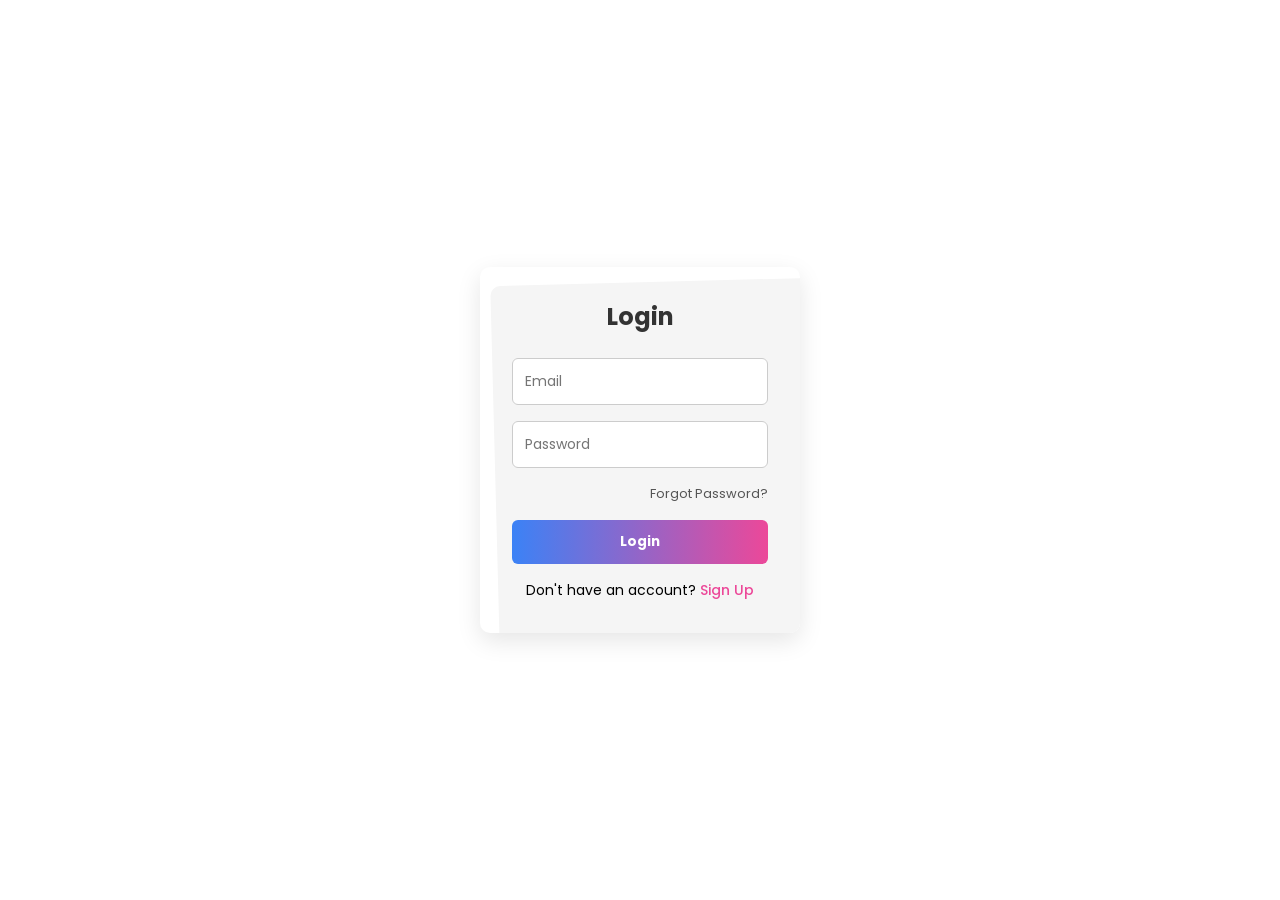
<file: Frontend/signup.html>
<!DOCTYPE html>
<html lang="en">
<head>
    <meta charset="UTF-8" />
    <meta name="viewport" content="width=device-width, initial-scale=1.0" />
    <title>Signup | VENYORA</title>
    <link href="https://fonts.googleapis.com/css2?family=Poppins&display=swap" rel="stylesheet" />
    <style>
      * {
        box-sizing: border-box;
        font-family: 'Poppins', sans-serif;
        margin: 0;
        padding: 0;
      }

      body {
        height: 100vh;
        background: #ffffff;
        display: flex;
        justify-content: center;
        align-items: center;
      }

      .container {
        position: relative;
        width: 320px;
        background: white;
        border-radius: 10px;
        box-shadow: 0 8px 25px rgba(0, 0, 0, 0.1);
        padding: 2rem;
        z-index: 2;
        overflow: hidden;
      }

      .container::before {
        content: '';
        position: absolute;
        top: 15px;
        left: 15px;
        width: 100%;
        height: 100%;
        background: #f5f5f5;
        border-radius: 10px;
        z-index: -1;
        transform: rotate(-1.5deg);
      }

      h2 {
        text-align: center;
        margin-bottom: 1.5rem;
        color: #333;
      }

      input {
        width: 100%;
        padding: 0.75rem;
        margin-bottom: 1rem;
        border: 1px solid #ccc;
        border-radius: 6px;
        font-size: 14px;
      }

      .forgot {
        text-align: right;
        margin-bottom: 1rem;
        font-size: 13px;
        color: #555;
        cursor: pointer;
      }

      button {
        width: 100%;
        padding: 0.75rem;
        background: linear-gradient(to right, #3b82f6, #ec4899);
        color: white;
        border: none;
        border-radius: 6px;
        font-weight: bold;
        cursor: pointer;
        transition: opacity 0.2s;
      }

      button:hover {
          opacity: 0.9;
      }

      .toggle-text {
        text-align: center;
        margin-top: 1rem;
        font-size: 14px;
      }

      .toggle-text a {
        color: #ec4899;
        text-decoration: none;
        font-weight: 500;
        cursor: pointer;
      }

      .hidden {
        display: none;
      }
    </style>
</head>
<body>
    <div class="container">

        <div id="login-form">
            <h2>Login</h2>
            <form id="login-form-element">
                <input type="email" id="login-email" placeholder="Email" required />
                <input type="password" id="login-password" placeholder="Password" required />
                <div class="forgot">Forgot Password?</div>
                <button type="submit">Login</button>
            </form>
            <div class="toggle-text">
                Don't have an account? <a onclick="showSignup()">Sign Up</a>
            </div>
        </div>

        <div id="signup-form" class="hidden">
            <h2>Sign Up</h2>
            <form id="register-form">
                <input type="text" id="register-name" placeholder="Name" required />
                <input type="email" id="register-email" placeholder="Email" required />
                <input type="password" id="register-password" placeholder="Password" required />
                <button type="submit">Sign Up</button>
            </form>
            <div class="toggle-text">
                Already have an account? <a onclick="showLogin()">Sign In</a>
            </div>
        </div>
    </div>

    <script>
        function showSignup() {
            document.getElementById('login-form').classList.add('hidden');
            document.getElementById('signup-form').classList.remove('hidden');
        }

        function showLogin() {
            document.getElementById('signup-form').classList.add('hidden');
            document.getElementById('login-form').classList.remove('hidden');
        }
        const registerForm = document.getElementById('register-form');
        registerForm.addEventListener('submit', async (e) => {
            e.preventDefault();
            const name = document.getElementById('register-name').value;
            const email = document.getElementById('register-email').value;
            const password = document.getElementById('register-password').value;

            try {
                const response = await fetch('https://venyora-api.onrender.com/api/auth/register', {
                    method: 'POST',
                    headers: {'Content-Type': 'application/json'},
                    body: JSON.stringify({ name, email, password }),
                });
                const result = await response.json();
                if (response.ok) {
                    alert('Registration successful! You can now sign in.');
                    showLogin();
                    registerForm.reset();
                } else {
                    alert(`Error: ${result.message}`);
                }
            } catch (err) {
                console.error('Registration error:', err);
                alert('An error occurred during registration. Is the server running?');
            }
        });
        const loginForm = document.getElementById('login-form-element');
        loginForm.addEventListener('submit', async (e) => {
            e.preventDefault();
            const email = document.getElementById('login-email').value;
            const password = document.getElementById('login-password').value;

            try {
                const response = await fetch('https://venyora-api.onrender.com/api/auth/login', {
                    method: 'POST',
                    headers: {'Content-Type': 'application/json'},
                    body: JSON.stringify({ email, password }),
                });

                const result = await response.json();

                if (response.ok) {
                    localStorage.setItem('venyora-token', result.token);
                    
                    alert('Login successful!');
                    window.location.href = 'index.html'; 
                } else {
                    alert(`Error: ${result.message}`);
                }
            } catch (err) {
                console.error('Login error:', err);
                alert('An error occurred during login. Is the server running?');
            }
        });
    </script>
</body>
</html>
</file>
